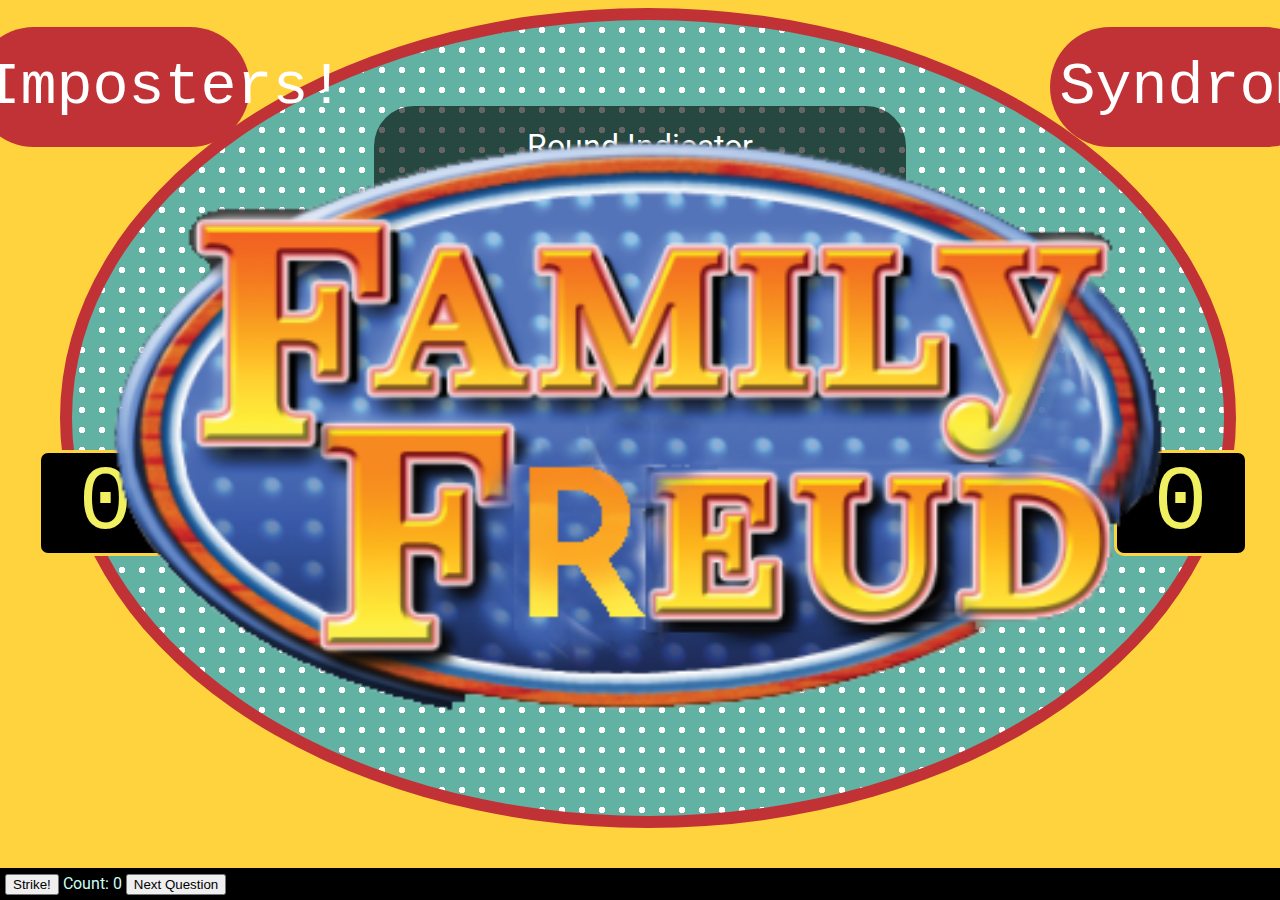
<file: index.html>
<html>
<head>
  <title>Family Freud</title>
  <meta charset="utf-8" />
  <link rel="stylesheet" href="./familyfeud.css" type="text/css"></link>
  <link href='https://fonts.googleapis.com/css?family=Roboto' rel='stylesheet' type='text/css'>
  <script src="http://ajax.googleapis.com/ajax/libs/jquery/1.9.1/jquery.min.js" type="text/javascript"></script>
  <script src="./jquery.min.js" type="text/javascript"></script>
  <script src="./familyfeud-round.js" type="text/javascript"></script>
</head>

<body>
  <div id="imgdiv">
    <img id="ffimg" src="familyfreud.png">
  </div>
    <div id="header">
      <div class="front" id="roundind">Round Indicator</div>
      <div class="front" id="question">Question</div>
    </div>
    <div id = commercial><div id = "commercial_background"></div></div>
    <div id="team0">Imposters!</div>
    <div id="team1">Syndromes!</div>
    <div id="score0">0</div>
    <div id="score1">0</div>
    <div id="background">
      <div id="wrong"></div>
      <div id="arrow_container"></div>
      <div id="rotating-answers"></div>
    </div>
</div>

<div class="footer">
  <button id="strike" type="button" onclick="strike();">Strike!</button>
  Count: <span id="strike-count">0</span>
  <button id="next" type="button" onclick="nextQuestion();">Next Question</button>
</div>

<iframe id="sound" style="display: none"></iframe>
</body>
<html>
</file>
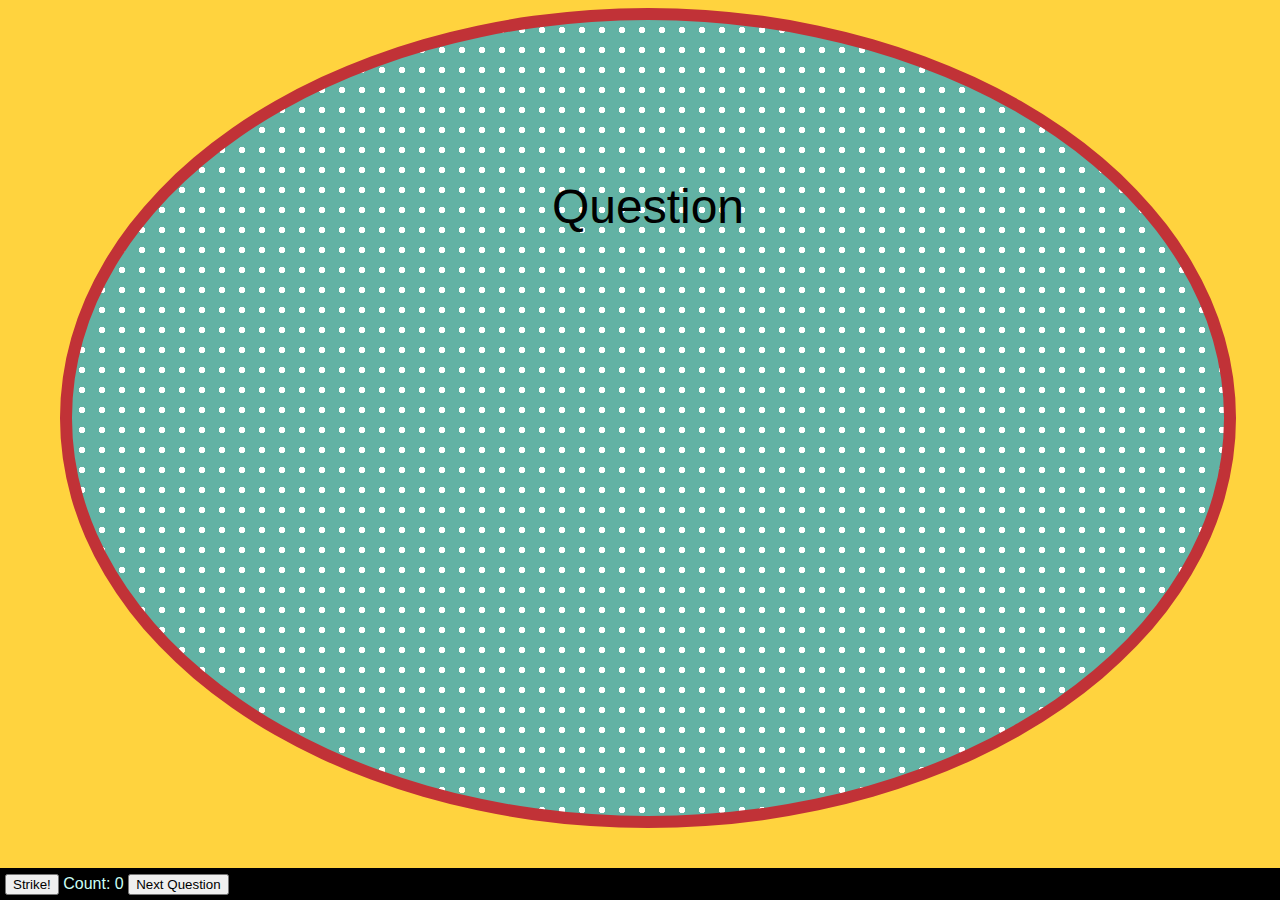
<file: familyfeud.html>
<html>
<head>
  <title>Family Freud</title>
  <meta charset="utf-8" />
  <link rel="stylesheet" href="./familyfeud.css" type="text/css"></link>
  <script src="//ajax.googleapis.com/ajax/libs/jquery/1.9.1/jquery.min.js" type="text/javascript"></script>
  <script src="./jquery.min.js" type="text/javascript"></script>
  <script src="./familyfeud-round.js" type="text/javascript"></script>
</head>

<body>
  <div id="background">
    <div id="wrong"></div>
    
    <div class="front" id="question">Question</div>
    
    <div id="rotating-answers">
    </div>
    
    <div id="score"></div>
  </div>
</div>

<div class="footer">
  <button id="strike" type="button">Strike!</button>
  Count: <span id="strike-count">0</span>
  <button id="next" type="button" onclick="nextQuestion();">Next Question</button>
</div>

<iframe id="sound" style="display: none"></iframe>
</body>
<html>
</file>
<file: familyfeud.css>
body, html {
  background-color: #FFD33E;
  font-family: 'Roboto', sans-serif;
  text-align: center;
  width:100%;
  overflow:hidden;
}

section {
  display: block;
}

figure {
  margin: 0;
}

.answer {
  width: 100%;
  height: 100%;
  position: absolute;
  -webkit-transition: -webkit-transform 1s;
     -moz-transition: -moz-transform 1s;
       -o-transition: -o-transform 1s;
          transition: transform 1s;
  -webkit-transform-style: preserve-3d;
     -moz-transform-style: preserve-3d;
       -o-transform-style: preserve-3d;
          transform-style: preserve-3d;
}

.answer.flipped {
  -webkit-transform: rotateX( 180deg );
     -moz-transform: rotateX( 180deg );
       -o-transform: rotateX( 180deg );
          transform: rotateX( 180deg );
}

.answer figure, .inactive {
  display: block;
  height: 100%;
  width: 100%;
  color: white;
  line-height: 2em;
  text-align: center;
  font-weight: bold;
  font-size: 1em;
  position: absolute;
  -webkit-backface-visibility: hidden;
     -moz-backface-visibility: hidden;
       -o-backface-visibility: hidden;
          backface-visibility: hidden;
}

.answer .front, .inactive {
  background: #FFD33E;
  border: 4px solid #C13237;
  color: #C13237;
  text-align: center;
  outline: 2px solid #FFD33E;
}

.front span {
  background-color: #C13237;
  border: 2px solid #C13237;
  -webkit-border-radius: 50%;
     -moz-border-radius: 50%;
       -o-border-radius: 50%;
          border-radius: 50%;
  color: white;
  display: block;
  font-weight: bold;
  font-size: larger;
  height: 2em;
  margin-top: -4px;
  margin-left: auto;
  margin-right: auto;
  width: 3em;
}

.answer .back {
  background: black;
  -webkit-transform: rotateX( 180deg );
     -moz-transform: rotateX( 180deg );
       -o-transform: rotateX( 180deg );
          transform: rotateX( 180deg );
  outline: 2px solid black;
}

.cell {
  display: table-cell;
}

.container {
  width: 400px;
  height: 2em;
  position: relative;
  margin: 0 auto 20px;
  -webkit-perspective: 800px;
     -moz-perspective: 800px;
       -o-perspective: 800px;
          perspective: 800px;
}

.footer {
  background: black;
  bottom: 0;
  color: #CBFFF6;
  left: 0;
  line-height: 2em;
  padding-left: 5px;
  position: fixed;
  text-align: left;
  width:100%;
}

.next {
  float: right;
  padding-right: 15px;
}

.score {
  background: #C13237;
  position: absolute;
  right: 0;
  width: 2em;
}

.wrapper {
  display: table;
  margin-left: auto;
  margin-right: auto;
  margin-top: 5%;
  text-align: center;
  width: 80%;
}

#background {
  background-color: #62B2A4;
  background-image: -webkit-radial-gradient(white 23%, transparent 24%);
  background-image: -moz-radial-gradient(white 23%, transparent 24%);  
  background-image: -o-radial-gradient(white 23%, transparent 24%);
  background-image: radial-gradient(white 23%, transparent 24%);                    
  background-size:20px 20px;
  background-position: 0 0, 10px 10px;
  -webkit-border-radius: 50%;
     -moz-border-radius: 50%;
       -o-border-radius: 50%;
          border-radius: 50%;
  border: 12px solid #C13237;
  display: table;
  height: 90%;
  margin-right: auto;
  margin-left: auto;
  min-width: 1024px;
  min-height: 600px;
  position: relative;
  text-align: center;
  width: 90%;
}

#rotating-answers {
  display: table-cell;
  margin: auto;
  text-align: center;
  vertical-align: middle;
}

#imgdiv {
  position: absolute;
  top: 50%;
  transform: translateY(-50%);
  text-align:center;
  width:100%;
  z-index:9;
}

#ffimg {
  width:85%;
}

#wrong {
  position: fixed;
  text-align: center;
  top: 33%;
  width: 90%;
  z-index: 1;
}

#wrong span {
  background-color: white;
  border: 8px solid #C13237;
  color: #C13237;
  font-size: 190px;
  height: 30%;
  margin: 10px;
  width: 200px;
}

#arrow_container {
  position: absolute;
  text-align: center;
  top: 60%;
  left: 50%;
  width: 15%;
  height: 15%;
  z-index: 1;
  transform: translate(-50%,0%);
}

#leftarrow{
  width: 100%;
  height: auto;
}

#rightarrow{
  width: 100%;
  height: auto;
  transform: rotate(180deg);
}

#header {
  position: absolute;
  left: 50%;
  transform: translate(-50%, 0%);
  width: 40%;
  height: 15%;
  z-index: 1;
  top: 10%;
  color: white;
  padding: 10px;
}

#header:after {
  content: '';
   position: absolute;
  left: 50%;
  transform: translate(-50%, 0%);
  width: 100%;
  height: 100%;
  z-index: 1;
  top: 10%;
   background-color: black;
    /*Opacity start*/
    -ms-filter: "progid:DXImageTransform.Microsoft.Alpha(Opacity=50)";
    filter: alpha(opacity=80);
    -moz-opacity: 0.80;
    -khtml-opacity: 0.5;
    opacity: 0.6;
    /*Opacity end*/  
    border-radius: 40px;
    z-index: -1;
}

#roundind {
  display: inline-block;
  font-size: 2em;
  margin-left: auto;
  margin-right: auto;
  width: 100%;
  height: 30%;
  position: relative;
  top: 20%;
}

#question {
  display: inline-block;
  font-size: 3em;
  margin-left: auto;
  margin-right: auto;
  width: 100%;
  height: 30%;
  position: relative;
  top: 20%;
}


#score0 {
  position: absolute;
  top: 50%;
  left: 3%;
  z-index: 1;
  border-radius: 10px;
  width: 10%;
  height: 100px;
  text-align: center;
  background-color: black;
  border: #FFD33E solid 3px;
  color: #f0f060;
  font-family: "Courier New", Courier, monospace; 
  font-size: 90px;
  text-align: center;
}

#score1 {
  position: absolute;
  top: 50%;
  left: 87%;
  z-index: 1;
  border-radius: 10px;
  width: 10%;
  height: 100px;
  text-align: center;
  background-color: black;
  border: #FFD33E solid 3px;
  color: #f0f060;
  font-family: "Courier New", Courier, monospace; 
  font-size: 90px;
  text-align: center;
}

#team0 {
  position: absolute;
  top: 3%;
  left: -2%;
  z-index: 1;
  width: 20%;
  height: 100px;
  line-height: 100px;
  border-radius: 80px;
  border: transparent solid 10px;
  text-align: center;
  color: white;
  background-color: #C13237;
  font-family: "Courier New", Courier, monospace; 
  font-size: 60px;
  text-align: center;
}

#team1 {
  position: absolute;
  top: 3%;
  left: 82%;
  z-index: 1;
  width: 20%;
  height: 100px;
  line-height: 100px;
  border-radius: 80px;
  border: transparent solid 10px;
  text-align: center;
  color: white;
  background-color: #C13237;
  font-family: "Courier New", Courier, monospace; 
  font-size: 60px;
  text-align: center;
}

#commercial {
  position: absolute;
  z-index: 2;
  width: 100%;
  height:100%;
  visibility: hidden;
}
#commercial_background {
  osition: absolute;
  z-index: 1;
  width: 100%;
  height:100%;
  background-color: black;
  opacity: .9;
  visibility: hidden;
}

iframe {
  position: absolute;
  top: 50%;
  left: 50%;
  transform: translate(-50%,-50%);
}
</file>
